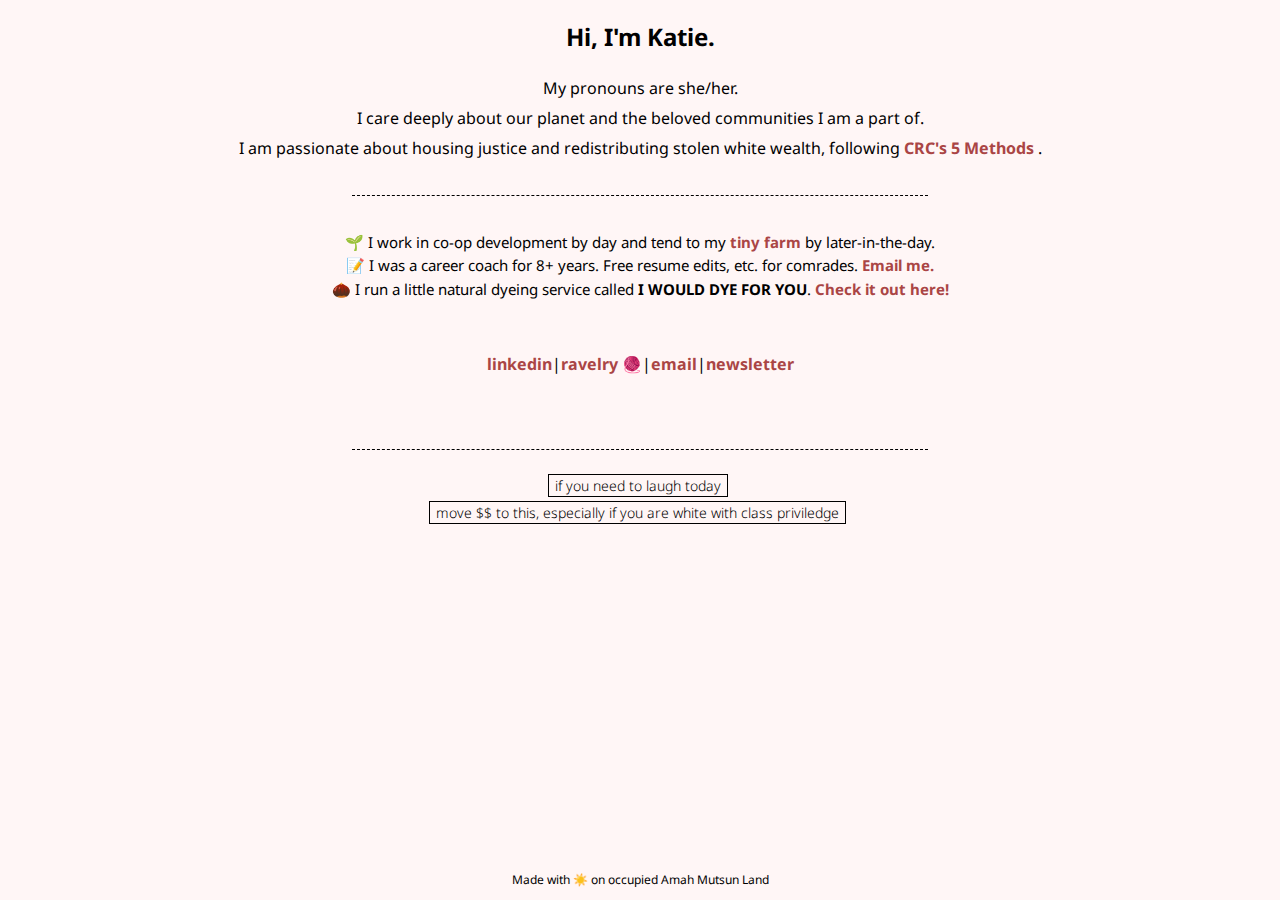
<file: index.html>
<!DOCTYPE html>
<html lang="en"><head>
	<meta charset="UTF-8">
	<meta name="viewport" content="width=device-width,initial-scale=1,maximum-scale=1,user-scalable=yes">
	<title>Katie Spencer | Natural Dyer, Sewist, Writer</title>
	<meta content="Katie Spencer is a Santa Cruz-based natural dyer, sewist, and mender. She helps people upcycle their clothes." name="description">
	<link href="data:image/svg+xml, <svg xmlns=%22http://www.w3.org/2000/svg%22 viewBox=%220 0 100 100%22><text y=%22.9em%22 font-size=%2290%22> ☀️</text></svg>" rel="icon">
  	<link href="index.css" rel="stylesheet">
	<link href="https://fonts.gstatic.com" rel="preconnect">
	<link href="https://fonts.googleapis.com/css2?family=Noto+Sans&amp;display=swap" rel="stylesheet">
</head>
<body>
	<div class="main_container">
		<h2>Hi, I'm Katie.</h2>
		<p>My pronouns are she/her.</p>
		<p>I care deeply about our planet and the beloved communities I am a part of.</p>
		<p>I am passionate about housing justice and redistributing stolen white wealth, following <span class="link"><a href="http://www.crc4sd.org/alliesandaccomplices" rel="noopener" target="_blank">CRC's 5 Methods</a></span> .</p>
		<!-- <p>I believe that <span class="link"><a href="https://theappeal.org/housing-is-a-human-right/" rel="noopener" target="_blank">housing is a human right</a></span> and that <span class="link"><a href="https://transformharm.org/" rel="noopener" target="_blank"> transformative justice is the only way forward,</a></span> and that healthy communities <span class="link"><a href="www.defundthepolice.org" rel="noopener" target="_blank">keep us safe, not cops</a></span>.</p> -->
	<hr>
		<div class="callout">
			<p> 🌱 I work in co-op development by day and tend to my <span class="link"><a href="gardenplan.html" rel="noopener" target="_blank">tiny farm</a></span> by later-in-the-day. </p> 
			<p> 📝 I was a career coach for 8+ years. Free resume edits, etc. for comrades. <span class="link"><a href="mailto:k.rose.spencer@gmail.com" rel="noopener" target="_blank">Email me.</a></span></p>
			<p> 🌰 I run a little natural dyeing service called <strong>I WOULD DYE FOR YOU</strong>. <span class="link"><a href="https://iwoulddyeforyou.substack.com/" rel="noopener" target="_blank">Check it out here!</a></span></p>
		</div>
		<nav>
			<a class="link" href="https://www.linkedin.com/in/katie-spencer/" rel="noopener" target="_blank">linkedin</a> | 
			<a class="link" href="https://www.ravelry.com/projects/ktroses" rel="noopener" target="_blank"> ravelry 🧶 </a> | 
			<a class="link" href="mailto:k.rose.spencer@gmail.com" rel="noopener" target="_blank">email</a> |
			<a class="link" href="https://iwoulddyeforyou.substack.com/" rel="noopener" target="_blank">newsletter</a> 
		</nav>
	</div>
	<hr class="hr2">
	<div class="button_container">
		<button onclick="window.open('https://youtu.be/VeFMdVIFsgs');">if you need to laugh today</button> 
		<button onclick="window.open('http://www.crc4sd.org/contribute');">move $$ to this, especially if you are white with class priviledge</button>
	</div>
	<footer>
		<p>Made with ☀️ on occupied Amah Mutsun Land</p>
	</footer>

</body></html>
</file>
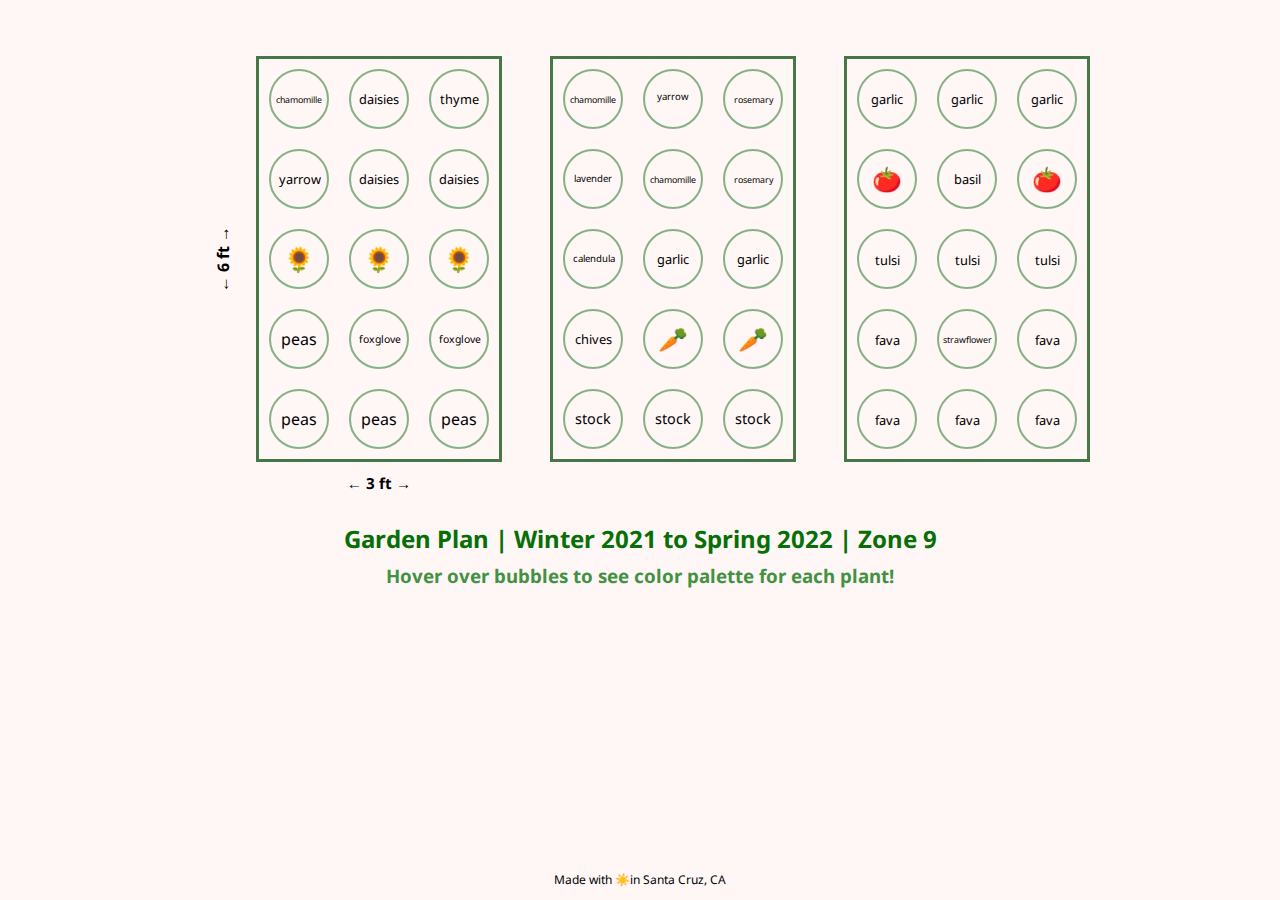
<file: gardenplan.html>
<!DOCTYPE html>
<html lang="en">
    <head>
        <meta charset="UTF-8">
        <meta name="viewport" content="width=device-width,initial-scale=1,maximum-scale=1,user-scalable=yes">
        <title>Katie Spencer | Career Coach, Tiny Space Farmer</title>
        <meta content="Zone 9 simple garden plan, including succession planting and drought resistant plans." name="description">
        <link href="data:image/svg+xml, &lt;svg xmlns=%22http://www.w3.org/2000/svg%22 viewBox=%220 0 100 100%22&gt;&lt;text y=%22.9em%22 font-size=%2290%22&gt; ☀️&lt;/text&gt;&lt;/svg&gt;" rel="icon">
        <link href="gardenplan.css" rel="stylesheet">
        <link href="https://fonts.gstatic.com" rel="preconnect">
        <link href="https://fonts.googleapis.com/css2?family=Noto+Sans&display=swap" rel="stylesheet">
    </head>

    <body>
        <div class = "garden_container">
            <p class="heightmeasure"> &#8592 6 ft &#8594</p>
            <div class="garden1box">
                <p class="widthmeasure"> &#8592 3 ft &#8594</p>
                <div class="peas1"><p>peas</p></div>
                <div class="peas2"><p>peas</p></div>
                <div class="peas3"><p>peas</p></div>
                <div class="peas4"><p>peas</p></div>
                <div class="foxglove1"><p>foxglove</p></div>
                <div class="foxglove2"><p>foxglove</p></div>
                <div class="sunflower1"><p>🌻</p></div>
                <div class="sunflower2"><p>🌻</p></div>
                <div class="sunflower3"><p>🌻</p></div>
                <div class="yarrow1"><p>yarrow</p></div>
                <div class="daisy1"><p>daisies</p></div>
                <div class="daisy2"><p>daisies</p></div>
                <div class="daisy3"><p>daisies</p></div>
                <div class="chamo1"><p>chamomille</p></div>
                <div class="thyme1"><p>thyme</p></div>
            </div>
         
            <div class="garden2box">
                <div class="stock1"><p>stock</p></div>
                <div class="stock2"><p>stock</p></div>
                <div class="stock3"><p>stock</p></div>
                <div class="chives"><p>chives</p></div>
                <div class="carrot1"><p>🥕</p></div>
                <div class="carrot2"><p>🥕</p></div>
                <div class="calendula1"><p>calendula</p></div>
                <div class="garlic1"><p>garlic</p></div>
                <div class="garlic2"><p>garlic</p></div>
                <div class="lav"><p>lavender</p></div>
                <div class="chamo2"><p>chamomille</p></div>
                <div class="rosemary1"><p>rosemary</p></div>
                <div class="rosemary2"><p>rosemary</p></div>
                <div class="yarrow2"><p>yarrow</p></div>
                <div class="chamo3"><p>chamomille</p></div>
            </div>

            <div class="garden3box">
                <div class="fava1"><p>fava</p></div>
                <div class="fava2"><p>fava</p></div>
                <div class="fava3"><p>fava</p></div>
                <div class="fava4"><p>fava</p></div>
                <div class="straw"><p>strawflower</p></div>
                <div class="fava5"><p>fava</p></div>
                <div class="tulsi1"><p>tulsi</p></div>
                <div class="tulsi2"><p>tulsi</p></div>
                <div class="tulsi3"><p>tulsi</p></div>
                <div class="tom1"><p>🍅</p></div>
                <div class="basil"><p>basil</p></div>
                <div class="tom2"><p>🍅</p></div>
                <div class="garlic3"><p>garlic</p></div>
                <div class="garlic4"><p>garlic</p></div>
                <div class="garlic5"><p>garlic</p></div>
            </div>
    </div> 
    <div class="titleGardenPlan">
        <h2>Garden Plan | Winter 2021 to Spring 2022 | Zone 9</h2>
        <h3>Hover over bubbles to see color palette for each plant!</h3>
    </div>

    </body>
    <footer>
            <p>Made with ☀️in Santa Cruz, CA</p>
    </footer>
</html>
</file>
<file: index.css>
html, body{
    font-family: 'Noto Sans', sans-serif;
    background: #fff6f6;
    width: 100%;
    padding: 0em;
    margin:0em;
  }

  a {
    text-decoration: none;
    color: #AA4545;
    font-weight: bold;
}

  .main_container {
      display: flex;
      flex-direction: column;
      align-items: center; 
      justify-content: center;
  }

  .main_container p {
    margin: 0.25em;
    text-align: center;
  }

  hr {
    overflow: visible; /* For IE */
    width: 45%;
    margin: 2em auto;
    border: none;
    border-top: 0.5px dashed #000000;
    color: #000000;
    text-align: center;
  }

  .hr2 {
    overflow: visible; /* For IE */
    width: 45%;
    margin: 1.5em auto;
    border: none;
    border-top: 0.5px dashed #000000;
    color: #000000;
    text-align: center;
  }

  .callout {
    padding-top: 0em;
    padding-bottom: 0px;
    font-size:0.938rem;
  }

  nav {
    margin: 50px;
    display: flex;
    align-items: center; 
    justify-content: center;
  }

  .link:hover{
    text-decoration: underline;
  }

  .button_container {
    display: flex;
    flex-direction: column;
    align-items: center; 
    justify-content: center;
  }

  button {
    color: black;
    background-color: rgb(255, 246, 246);
    border:0.1em solid #000000;
    margin: 0 0.3em 0.3em 0;
    font-family: 'Noto Sans', sans-serif;
    text-decoration: none;
    font-weight:300;
    text-shadow: none;
    text-align: center;
    font-size: 0.875rem;
    }

  button:hover{
      color:#fffbfb;
      background-color:#B1818D;
      }
  
  footer {
    position: absolute; 
    font-size:0.75rem;
    left: 0;
    bottom: 0;
    width: 100%;
    text-align: center;
  }
  
  @media screen and (device-aspect-ratio: 40/71) {

    nav {
      margin: 2em;
    }

    footer {
      position:relative;
    }
  }
</file>
<file: gardenplan.css>
html, body{
    font-family: 'Noto Sans', sans-serif;
    background:rgb(255, 246, 246);
    width: 100%;
    margin:0rem;
    padding:0rem;
  }

  a {
    text-decoration: none;
    color: #AA4545;
}

.garden_container {
    display:flex;
    align-items: center; 
    justify-content: center;
    margin: 0.5rem;
}

@media only screen 
and (min-device-width: 320px) 
and (max-device-width: 480px)
and (-webkit-min-device-pixel-ratio: 2){
  .garden_container {
      display:flex;
      flex-direction: column;
      justify-content: center;
      margin: 0.5rem;
  }

  .heightmeasure {
    display: none;
  }

  .widthmeasure {
    display: none;
  }

  footer {
    display: none;
  }

  .titleGardenPlan {
    display: flex;
    flex-direction: column;
    align-items: center;
    justify-content: center;
    text-align: center;
  }

  h3 {
    display: none;
  }
}

.heightmeasure {
  transform: rotate(-90deg);
  margin:0rem;
  font-size: 1.0rem;
  font-weight: bold;
}

.garden1box
{
  display: grid;
  grid-template-columns: 5rem 5rem 5rem;
  grid-template-rows: 5rem 5rem 5rem 5rem 5rem;
  justify-items: center;
  align-items: center;
  border: 0.2rem solid rgb(71, 119, 71);
  width: 15rem;
  height:25rem;
  margin: 0rem;
  max-width: 100%;

}

.widthmeasure {
  grid-column-start: 2;
  grid-row-start: 6;
  margin:0.9rem 0rem 0rem 0rem;
  font-size: 0.95rem;
  font-weight: bold;
}

.peas1 {
  grid-column-start: 1;
  grid-row-start: 5;
  border: 0.17rem solid #86B086;
  border-radius: 50%;
  width:3.5rem;
  height:3.5rem;
}

.peas1 p {
    text-align: center;
    line-height: 2.5rem;
    margin:0.5rem;
}

.peas1:hover {
    color:#fffbfb;
    background-color: #73AE74;
    border: none;
}

.peas2 {
  grid-column-start: 2;
  grid-row-start: 5;
  border: 0.17rem solid #86B086;
  border-radius: 50%;
  width:3.5rem;
  height:3.5rem;
  }
  
.peas2 p {
      text-align: center;
      line-height: 2.5rem;
      margin:0.5rem;
  }
  
.peas2:hover {
  color:white;
  background-color:#73AE74 ;
  border: none;
  }

.peas3 {
    grid-column-start: 3;
    grid-row-start: 5;
    border: 0.17rem solid #86B086;
    border-radius: 50%;
    width:3.5rem;
    height:3.5rem;
    }
    
.peas3 p {
    text-align: center;
    line-height: 2.5rem;
    margin:0.5rem;
    }
    
.peas3:hover {
  color:#fffbfb;
  background-color:#73AE74 ;
  border: none;
    }

.peas4 {
  grid-column-start: 1;
  grid-row-start: 4;
  border: 0.17rem solid #86B086;
  border-radius: 50%;
  width:3.5rem;
  height:3.5rem;
      }
      
.peas4 p {
      text-align: center;
      line-height: 2.5rem;
      margin:0.5rem;
      }
      
.peas4:hover {
  color:#fffbfb;
  background-color:#73AE74 ;
  border: none;
}

.foxglove1 {
    grid-column-start: 2;
    grid-row-start: 4;
    border: 0.17rem solid #86B086;
    border-radius: 50%;
    width:3.5rem;
    height:3.5rem;
        }
        
.foxglove1 p {
        text-align: center;
        line-height: 2.5rem;
        margin:0.5rem;
        font-size:0.65rem;
        }
        
.foxglove1:hover {
  color:black;
  background-color: #FDE4DA;
  border: none;
        }

.foxglove2 {
  grid-column-start: 3;
  grid-row-start: 4;
  border: 0.17rem solid rgb(134, 176, 134);
  border-radius: 50%;
  width:3.5rem;
  height:3.5rem;
          }
          
.foxglove2 p {
  text-align: center;
  line-height: 2.5rem;
  margin:0.5rem;
  font-size:0.65rem;
        }
          
.foxglove2:hover {
  color: black;
  background-color: #FDE4DA;
  border: none;
      }

.sunflower1 {
    grid-column-start: 3;
    grid-row-start: 3;
    border: 0.17rem solid rgb(134, 176, 134);
    border-radius: 50%;
    width:3.5rem;
    height:3.5rem;
        }
        
.sunflower1 p {
    text-align: center;
    line-height: 2.5rem;
    margin:0.5rem;
    font-size:1.5rem;
      }
        
.sunflower1:hover {
  color:#fffbfb;
  background-color:#FBE097;
  border: solid rgb(114, 173, 87);
    }

.sunflower2 {
    grid-column-start: 2;
    grid-row-start: 3;
    border: 0.17rem solid rgb(134, 176, 134);
    border-radius: 50%;
    width:3.5rem;
    height:3.5rem;
        }
             
.sunflower2 p {
      text-align: center;
      line-height: 2.5rem;
      margin:0.5rem;
      font-size:1.5rem;
        }
          
.sunflower2:hover {
  color:#fffbfb;
  background-color:#FBE097;
  border: solid rgb(114, 173, 87);
      }

.sunflower3 {
    grid-column-start: 1;
    grid-row-start: 3;
    border: 0.17rem solid rgb(134, 176, 134);
    border-radius: 50%;
    width:3.5rem;
    height:3.5rem;
            }
               
.sunflower3 p {
  text-align: center;
  line-height: 2.5rem;
  margin:0.5rem;
  font-size:1.5rem;
          }
            
.sunflower3:hover {
  color:#fffbfb;
  background-color:#FBE097;
  border: solid rgb(114, 173, 87);
        }

.yarrow1 {
  grid-column-start: 1;
  grid-row-start: 2;
  border: 0.17rem solid rgb(134, 176, 134);
  border-radius: 50%;
  width:3.5rem;
  height:3.5rem;
                  }
                     
.yarrow1 p {
  text-align: center;
  line-height: 2.5rem;
  margin:0.5rem;
  font-size:0.80rem;
                }
                  
.yarrow1:hover {
  color:black;
  background-color:#FFF88B ;
  border: none;
}

.daisy1 {
  grid-column-start: 2;
  grid-row-start: 2;
  border: 0.17rem solid rgb(134, 176, 134);
  border-radius: 50%;
  width:3.5rem;
  height:3.5rem;
}
                                   
.daisy1 p {
    text-align: center;
    line-height: 2.5rem;
    margin:0.5rem;
    font-size:0.8rem;
}
                                
.daisy1:hover {
  color:black;
  background-color:#FEBBA4;
  border: none;
}

.daisy2 {
  grid-column-start: 3;
  grid-row-start: 2;
  border: 0.17rem solid rgb(134, 176, 134);
  border-radius: 50%;
  width:3.5rem;
  height:3.5rem;
}
                                   
.daisy2 p {
    text-align: center;
    line-height: 2.5rem;
    margin:0.5rem;
    font-size:0.8rem;
}
                                
.daisy2:hover {
  color:black;
  background-color:#FEBBA4;
  border: none;
}

.daisy3 {
  grid-column-start: 2;
  grid-row-start: 1;
  border: 0.17rem solid rgb(134, 176, 134);
  border-radius: 50%;
  width:3.5rem;
  height:3.5rem;
}
                                   
.daisy3 p {
    text-align: center;
    line-height: 2.5rem;
    margin:0.5rem;
    font-size:0.8rem;
}
                                
.daisy3:hover {
  color:black;
  background-color:#FEBBA4;
  border: none;
}

.chamo1 {
  grid-column-start: 1;
  grid-row-start: 1;
  border: 0.17rem solid rgb(134, 176, 134);
  border-radius: 50%;
  width:3.5rem;
  height:3.5rem;
}
                                   
.chamo1 p {
    text-align: center;
    line-height: 2.5rem;
    font-size:0.55rem;
}
                                
.chamo1:hover {
  color: black;
  background-color:#FEFFE5;
  border: 0.17rem solid #FEF1B8;
}

.thyme1 {
  grid-column-start: 3;
  grid-row-start: 1;
  border: 0.17rem solid rgb(134, 176, 134);
  border-radius: 50%;
  width:3.5rem;
  height:3.5rem;
}
                                   
.thyme1 p {
    text-align: center;
    line-height: 2.5rem;
    margin:0.5rem;
    font-size:0.8rem;
}
                                
.thyme1:hover {
  color:#fffbfb;
  background-color:#145E12 ;
  border: none;
}

.garden2box
{
  display: grid;
  grid-template-columns: 5rem 5rem 5rem;
  grid-template-rows: 5rem 5rem 5rem 5rem 5rem;
  justify-items: center;
  align-items: center;
  border: 0.2rem solid rgb(71, 119, 71);
  width: 15rem;
  height:25rem;
  margin: 3rem;
}

.stock1 {
  grid-column-start: 1;
  grid-row-start: 5;
  border: 0.17rem solid rgb(134, 176, 134);
  border-radius: 50%;
  width:3.5rem;
  height:3.5rem;
}

.stock1 p {
  text-align: center;
  line-height: 2.5rem;
  margin: 0.5rem;
  font-size: 0.9rem;
}

.stock1:hover {
  color: white;
  background-color: rgb(123, 163, 123);
  border: solid 0.18em rgb(123, 163, 123);
}

.stock2 {
  grid-column-start: 2;
  grid-row-start: 5;
  border: 0.17rem solid rgb(134, 176, 134);
  border-radius: 50%;
  width:3.5rem;
  height:3.5rem;
}

.stock2 p {
  text-align: center;
  line-height: 2.5rem;
  margin: 0.5rem;
  font-size: 0.9rem;
}

.stock2:hover {
  color: white;
  background-color: rgb(123, 163, 123);
  border: solid 0.18em rgb(123, 163, 123);
}

.stock3 {
  grid-column-start: 3;
  grid-row-start: 5;
  border: 0.17rem solid rgb(134, 176, 134);
  border-radius: 50%;
  width:3.5rem;
  height:3.5rem;
}

.stock3 p {
  text-align: center;
  line-height: 2.5rem;
  margin: 0.5rem;
  font-size: 0.9rem;
}

.stock3:hover {
  color: white;
  background-color: rgb(123, 163, 123);
  border: solid 0.18em rgb(123, 163, 123);
}

.chives {
  grid-column-start: 1;
  grid-row-start: 4;
  border: 0.17rem solid rgb(134, 176, 134);
  border-radius: 50%;
  width:3.5rem;
  height:3.5rem;
}

.chives p {
  text-align: center;
  line-height: 2.5rem;
  margin: 0.5rem;
  font-size: 0.8rem;
}

.chives:hover {
  color: white;
  background-color: rgb(125, 182, 99);
  border: solid rgb(173, 133, 211);
}

.carrot1 {
  grid-column-start: 2;
  grid-row-start: 4;
  border: 0.17rem solid rgb(134, 176, 134);
  border-radius: 50%;
  width:3.5rem;
  height:3.5rem;
}

.carrot1 p {
  text-align: center;
  line-height: 2.5rem;
  margin:0.5rem;
  font-size:1.5rem;
}

.carrot1:hover {
  color: white;
  background-color: rgb(137, 190, 112);
  border: solid rgb(230, 164, 89);
}

.carrot2 {
  grid-column-start: 3;
  grid-row-start: 4;
  border: 0.17rem solid rgb(134, 176, 134);
  border-radius: 50%;
  width:3.5rem;
  height:3.5rem;
}

.carrot2 p {
  text-align: center;
  line-height: 2.5rem;
  margin:0.5rem;
  font-size:1.5rem;
}

.carrot2:hover {
  color: white;
  background-color: rgb(137, 190, 112);
  border: solid rgb(230, 164, 89);
}

.calendula1 {
  grid-column-start: 1;
  grid-row-start: 3;
  border: 0.17rem solid rgb(134, 176, 134);
  border-radius: 50%;
  width:3.5rem;
  height:3.5rem;
}

.calendula1 p {
  text-align: center;
  justify-content: center;
  line-height: 2.5rem;
  margin: 0.5rem;
  font-size: 0.6rem;
}

.calendula1:hover {
  color: white;
  background-color: rgb(234, 121, 102);
  border: none;
}

.garlic1 {
  grid-column-start: 2;
  grid-row-start: 3;
  border: 0.17rem solid rgb(134, 176, 134);
  border-radius: 50%;
  width:3.5rem;
  height:3.5rem;
}

.garlic1 p {
  text-align: center;
  justify-content: center;
  line-height: 2.5rem;
  margin: 0.5rem;
  font-size: 0.8rem;
}

.garlic1:hover {
  color: white;
  background-color: rgb(125, 182, 99);
  border: none;
}

.garlic2 {
  grid-column-start: 3;
  grid-row-start: 3;
  border: 0.17rem solid rgb(134, 176, 134);
  border-radius: 50%;
  width:3.5rem;
  height:3.5rem;
}

.garlic2 p {
  text-align: center;
  justify-content: center;
  line-height: 2.5rem;
  margin: 0.5rem;
  font-size: 0.8rem;
}

.garlic2:hover {
  color: white;
  background-color: rgb(114, 173, 87);
  border: none;
}

.lav {
  grid-column-start: 1;
  grid-row-start: 2;
  border: 0.17rem solid rgb(134, 176, 134);
  border-radius: 50%;
  width:3.5rem;
  height:3.5rem;
}

.lav p {
  text-align: center;
  justify-content: center;
  line-height: 2.5rem;
  margin: 0.5rem;
  font-size: 0.6rem;
}

.lav:hover {
  color: black;
  background-color: rgb(199, 179, 224);
  border: none;
}

.chamo2 {
  grid-column-start: 2;
  grid-row-start: 2;
  border: 0.17rem solid rgb(134, 176, 134);
  border-radius: 50%;
  width:3.5rem;
  height:3.5rem;
}
                                   
.chamo2 p {
    text-align: center;
    line-height: 2.5rem;
    font-size:0.55rem;
}
                                
.chamo2:hover {
  color: black;
  background-color:#FEFFE5;
  border: 0.17rem solid #FEF1B8;
}

.rosemary1 {
  grid-column-start: 3;
  grid-row-start: 2;
  border: 0.17rem solid rgb(134, 176, 134);
  border-radius: 50%;
  width:3.5rem;
  height:3.5rem;
}
                                   
.rosemary1 p {
    text-align: center;
    line-height: 2.5rem;
    font-size:0.55rem;
}
                                
.rosemary1:hover {
  color:#fffbfb;
  background-color:#145E12 ;
  border: none;
}

.rosemary2 {
  grid-column-start: 3;
  grid-row-start: 1;
  border: 0.17rem solid rgb(134, 176, 134);
  border-radius: 50%;
  width:3.5rem;
  height:3.5rem;
}
                                   
.rosemary2 p {
    text-align: center;
    line-height: 2.5rem;
    font-size:0.55rem;
}
                                
.rosemary2:hover {
  color:#fffbfb;
  background-color:#145E12;
  border: none;
}

.yarrow2 {
  grid-column-start: 2;
  grid-row-start: 1;
  border: 0.17rem solid rgb(134, 176, 134);
  border-radius: 50%;
  width:3.5rem;
  height:3.5rem;
}
                                   
.yarrow2 p {
    text-align: center;
    line-height: 2.0rem;
    font-size:0.6rem;
}
                                
.yarrow2:hover {
  color:#fffbfb;
  background-color: rgb(229, 100, 92);
  border: none;
}

.chamo3 {
  grid-column-start: 1;
  grid-row-start: 1;
  border: 0.17rem solid rgb(134, 176, 134);
  border-radius: 50%;
  width:3.5rem;
  height:3.5rem;
}
                                   
.chamo3 p {
    text-align: center;
    line-height: 2.5rem;
    font-size:0.55rem;
}
                                
.chamo3:hover {
  color: black;
  background-color:#FEFFE5;
  border: 0.17rem solid #FEF1B8;
}

.garden3box
{
  display: grid;
  grid-template-columns: 5rem 5rem 5rem;
  grid-template-rows: 5rem 5rem 5rem 5rem 5rem;
  justify-items: center;
  align-items: center;
  border: 0.2rem solid rgb(71, 119, 71);
  width: 15rem;
  height:25rem;
  margin: 0rem;
}

.fava1 {
  grid-column-start: 1;
  grid-row-start: 5;
  border: 0.17rem solid rgb(134, 176, 134);
  border-radius: 50%;
  width:3.5rem;
  height:3.5rem;
}
                                   
.fava1 p {
    text-align: center;
    line-height: 2.0rem;
    font-size:0.8rem;
}
                                
.fava1:hover {
  color: white;
  background-color: rgb(90, 158, 75 );
  border: none;
}

.fava2 {
  grid-column-start: 2;
  grid-row-start: 5;
  border: 0.17rem solid rgb(134, 176, 134);
  border-radius: 50%;
  width:3.5rem;
  height:3.5rem;
}
                                   
.fava2 p {
    text-align: center;
    line-height: 2.0rem;
    font-size:0.8rem;
}
                                
.fava2:hover {
  color: white;
  background-color: rgb(90, 158, 75 );
  border: none;
}

.fava3 {
  grid-column-start: 3;
  grid-row-start: 5;
  border: 0.17rem solid rgb(134, 176, 134);
  border-radius: 50%;
  width:3.5rem;
  height:3.5rem;
}
                                   
.fava3 p {
    text-align: center;
    line-height: 2.0rem;
    font-size:0.8rem;
}
                                
.fava3:hover {
  color: white;
  background-color: rgb(90, 158, 75 );
  border: none;
}

.fava4 {
  grid-column-start: 1;
  grid-row-start: 4;
  border: 0.17rem solid rgb(134, 176, 134);
  border-radius: 50%;
  width:3.5rem;
  height:3.5rem;
}
                                   
.fava4 p {
    text-align: center;
    line-height: 2.0rem;
    font-size:0.8rem;
}
                                
.fava4:hover {
  color: white;
  background-color: rgb(90, 158, 75 );
  border: none;
}

.straw {
  grid-column-start: 2;
  grid-row-start: 4;
  border: 0.17rem solid rgb(134, 176, 134);
  border-radius: 50%;
  width:3.5rem;
  height:3.5rem;
}
                                   
.straw p {
    text-align: center;
    line-height: 2.5rem;
    font-size:0.55rem;
}
                                
.straw:hover {
  color: white;
  background-color: rgb(198, 80, 134);
  border: none;
}

.fava5 {
  grid-column-start: 3;
  grid-row-start: 4;
  border: 0.17rem solid rgb(134, 176, 134);
  border-radius: 50%;
  width:3.5rem;
  height:3.5rem;
}
                                   
.fava5 p {
    text-align: center;
    line-height: 2.0rem;
    font-size:0.8rem;
}
                                
.fava5:hover {
  color: white;
  background-color: rgb(90, 158, 75 );
  border: none;
}

.tulsi1 {
  grid-column-start: 1;
  grid-row-start: 3;
  border: 0.17rem solid rgb(134, 176, 134);
  border-radius: 50%;
  width:3.5rem;
  height:3.5rem;
}
                                   
.tulsi1 p {
    text-align: center;
    line-height: 2.0rem;
    font-size:0.8rem;
}
                                
.tulsi1:hover {
  color: white;
  background-color: rgb(60, 150, 47);
  border: none;
}

.tulsi2 {
  grid-column-start: 2;
  grid-row-start: 3;
  border: 0.17rem solid rgb(134, 176, 134);
  border-radius: 50%;
  width:3.5rem;
  height:3.5rem;
}
                                   
.tulsi2 p {
    text-align: center;
    line-height: 2.0rem;
    font-size:0.8rem;
}
                                
.tulsi2:hover {
  color: white;
  background-color: rgb(60, 150, 47);
  border: none;
}

.tulsi3 {
  grid-column-start: 3;
  grid-row-start: 3;
  border: 0.17rem solid rgb(134, 176, 134);
  border-radius: 50%;
  width:3.5rem;
  height:3.5rem;
}
                                   
.tulsi3 p {
    text-align: center;
    line-height: 2.0rem;
    font-size:0.8rem;
}
                                
.tulsi3:hover {
  color: white;
  background-color: rgb(60, 150, 47);
  border: none;
}

.tom1 {
  grid-column-start: 1;
  grid-row-start: 2;
  border: 0.17rem solid rgb(134, 176, 134);
  border-radius: 50%;
  width:3.5rem;
  height:3.5rem;
}
                                   
.tom1 p {
    text-align: center;
    line-height: 2.5rem;
    margin:0.5rem;
    font-size:1.5rem;
}
                                
.tom1:hover {
  color: white;
  background-color: rgb(60, 150, 47);
  border: solid rgb(223, 103, 73);
}

.basil {
  grid-column-start: 2;
  grid-row-start: 2;
  border: 0.17rem solid rgb(134, 176, 134);
  border-radius: 50%;
  width:3.5rem;
  height:3.5rem;
}
                                   
.basil p {
    text-align: center;
    line-height: 2.5rem;
    margin:0.5rem;
    font-size:0.8rem;
}
                                
.basil:hover {
  color: white;
  background-color: rgb(45, 147, 31);
  border: none;
}

.tom2 {
  grid-column-start: 3;
  grid-row-start: 2;
  border: 0.17rem solid rgb(134, 176, 134);
  border-radius: 50%;
  width:3.5rem;
  height:3.5rem;
}
                                   
.tom2 p {
    text-align: center;
    line-height: 2.5rem;
    margin:0.5rem;
    font-size:1.5rem;
}
                                
.tom2:hover {
  color: white;
  background-color: rgb(60, 150, 47);
  border: solid rgb(223, 103, 73);
}

.garlic3 {
  grid-column-start: 1;
  grid-row-start: 1;
  border: 0.17rem solid rgb(134, 176, 134);
  border-radius: 50%;
  width:3.5rem;
  height:3.5rem;
}

.garlic3 p {
  text-align: center;
  justify-content: center;
  line-height: 2.5rem;
  margin: 0.5rem;
  font-size: 0.8rem;
}

.garlic3:hover {
  color: white;
  background-color: rgb(125, 182, 99);
  border: none;
}

.garlic4 {
  grid-column-start: 2;
  grid-row-start: 1;
  border: 0.17rem solid rgb(134, 176, 134);
  border-radius: 50%;
  width:3.5rem;
  height:3.5rem;
}

.garlic4 p {
  text-align: center;
  justify-content: center;
  line-height: 2.5rem;
  margin: 0.5rem;
  font-size: 0.8rem;
}

.garlic4:hover {
  color: white;
  background-color: rgb(125, 182, 99);
  border: none;
}

.garlic5 {
  grid-column-start: 3;
  grid-row-start: 1;
  border: 0.17rem solid rgb(134, 176, 134);
  border-radius: 50%;
  width:3.5rem;
  height:3.5rem;
}

.garlic5 p {
  text-align: center;
  justify-content: center;
  line-height: 2.5rem;
  margin: 0.5rem;
  font-size: 0.8rem;
}

.garlic5:hover {
  color: white;
  background-color: rgb(125, 182, 99);
  border: none;
}

.titleGardenPlan {
  display: flex;
  flex-direction: column;
  align-items: center;
  justify-content: center;
}

h2 {
  color:#066F06 ;
  margin: 0.25rem;
}

h3 {
  color: #439143;
  margin: 0.25rem;
}

footer {
    position: absolute; 
    font-size:0.75rem;
    left: 0;
    bottom: 0;
    width: 100%;
    text-align: center;
  }
</file>
